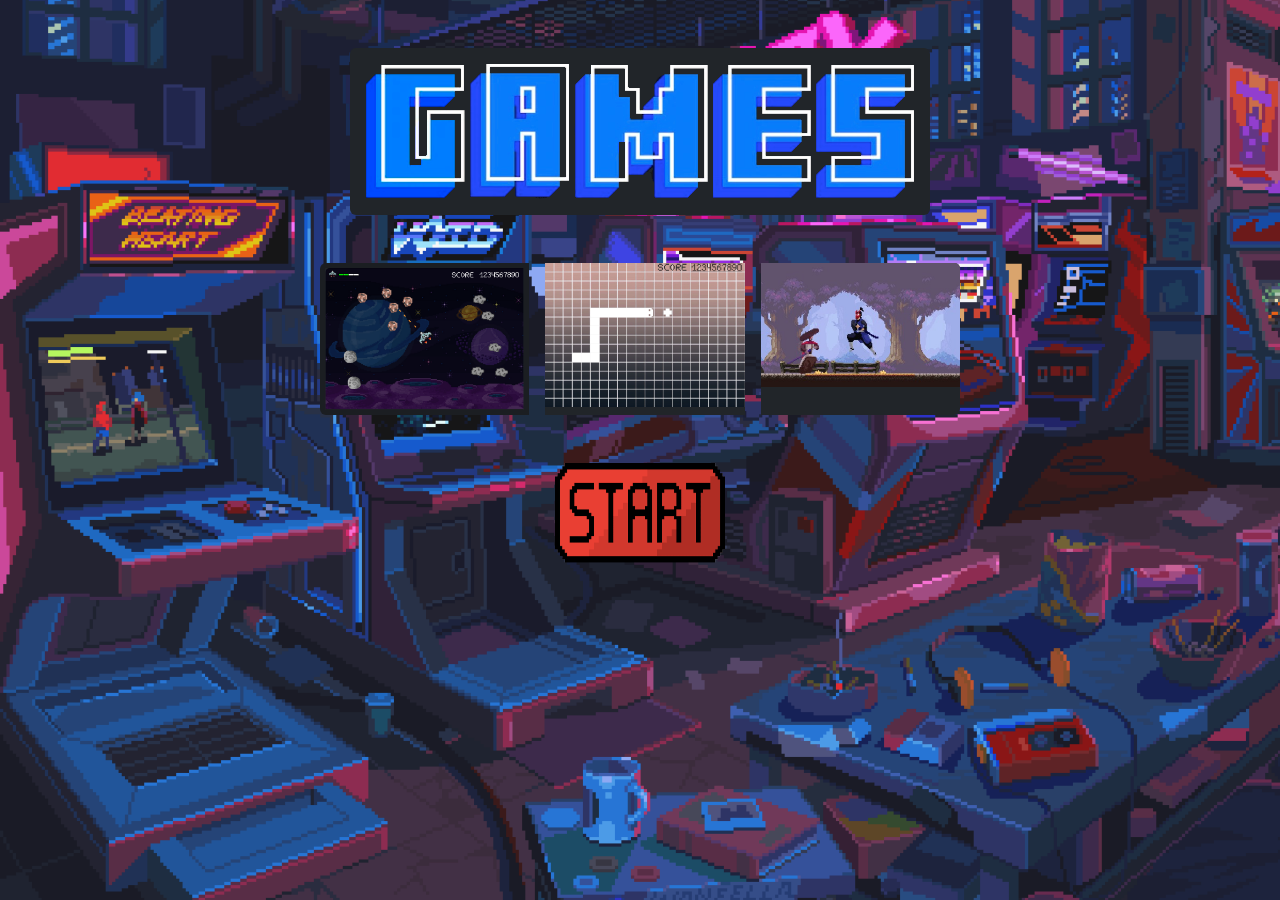
<file: index.html>
<!DOCTYPE html>
<html>
<head>
	<meta charset="utf-8">
	<meta name="viewport" content="width=device-width, initial-scale=1">
	<!-- CSS only -->
	<link href="https://cdn.jsdelivr.net/npm/bootstrap@5.2.0-beta1/dist/css/bootstrap.min.css" rel="stylesheet" integrity="sha384-0evHe/X+R7YkIZDRvuzKMRqM+OrBnVFBL6DOitfPri4tjfHxaWutUpFmBp4vmVor" crossorigin="anonymous">
	<link rel="stylesheet" type="text/css" href="css/index.css">
	<title></title>
</head>
<body>
	<div class="bg-image position-absolute bg-im ">
		<div class="bg-opc">
			<header>		
					<div class="container-fluid w-100 mt-5 d-flex justify-content-center">
						<div class="card border-0 text-center bg-dark ">
						  <div class="card-body ">
						    <img src="imgs/G.png">
						    <img src="imgs/A.png">
						    <img src="imgs/M.png">
						    <img src="imgs/E.png">
						    <img src="imgs/S.png">
						  </div>
						</div>
					</div>		
			</header>
			<main>
				<div class="d-flex justify-content-center mt-5">
					<div class="card-group w-50 border-0 ">
						<div class="card border-5 bg-dark">						
							<a href="#" target="popup" onclick="createPopupWin('spaceDefender/space.html', 'Space Defender', 1043, 590,); return false;"><img class="card-img-top " src="imgs/SpaceGame.png" alt="Space"></a>						
						</div>
						<div class="card border-0 bg-dark ms-3 me-3">
							<a href="#" target="popup" onclick="createPopupWin('snake/cobrinha.html', 'Snake', 1043, 590,); return false;"><img class="card-img-top " src="imgs/cobrinha.png" alt="cobrinha"></a>
						</div>
						<div class="card border-0 bg-dark">		
							<a href="#" target="popup" onclick="createPopupWin('game_luta/FightGame.html', 'Fight Game', 1043, 590,); return false;"><img class="card-img-top " src="imgs/SamuraiFighters.jpeg" alt="Samurai"></a>
						</div>
					</div>			
				</div>
			</main>
			<footer>
				<div class="container-fluid pt-5 d-flex justify-content-center">			
				    <img src="imgs/start.png" width="170" height="100">
				</div>
			</footer>
		</div>		
	</div>
	<script>
       function createPopupWin(pageURL, pageTitle,
                   popupWinWidth, popupWinHeight) {
           var left = (screen.width - popupWinWidth) / 2;
           var top = (screen.height - popupWinHeight) / 4;
            
           var myWindow = window.open(pageURL, pageTitle,
                   'resizable=yes, width=' + popupWinWidth
                   + ', height=' + popupWinHeight + ', top='
                   + top + ', left=' + left);
       }
	   </script>
</body>
</html>
</file>
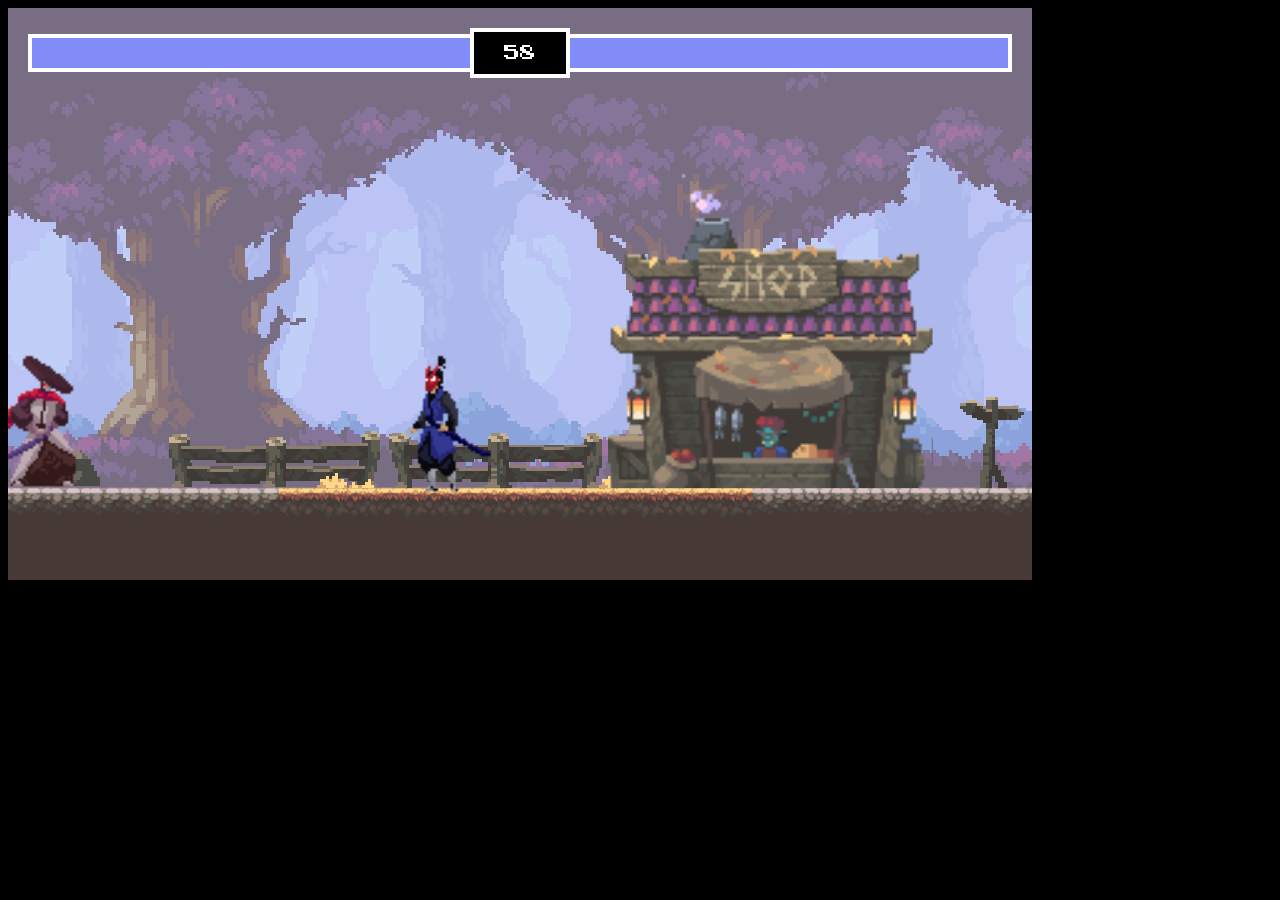
<file: game_luta/FightGame.html>
<!DOCTYPE html>
<html>
<head>
	<meta charset="utf-8">
	<meta name="viewport" content="width=device-width, initial-scale=1">
	<title>Game</title>
	<link rel="stylesheet" type="text/css" href="css/index.css">
	<link rel="preconnect" href="https://fonts.googleapis.com">
	<link rel="preconnect" href="https://fonts.gstatic.com" crossorigin>
	<link href="https://fonts.googleapis.com/css2?family=Press+Start+2P&display=swap" rel="stylesheet">
</head>
<body style="background-color: black;">
	<!-- Container Principal -->
	<div class="container">
		<!-- Container Secundário -->
		<div class="container-secundario">
			<!-- Player Health -->
			<div class="principal principal-player">
				<div class="player-hp" id="playerHealth"></div>
				<div class="auxiliar"></div>
			</div>
			<!-- Tempo -->
			<div class="tempo" id="timer">
				10
			</div>
			<!-- Enemy Health -->
			<div class="principal principal-enemy">
				<div class="enemy-hp" id="enemyHealth"></div>
				<div class="auxiliar"></div>
			</div>

			<div></div>
		</div>
		<div class="alert" id="displayText">Tie</div>
		<canvas></canvas>
	</div>
	
	<script 
	src="https://cdnjs.cloudflare.com/ajax/libs/gsap/3.10.4/gsap.min.js" integrity="sha512-VEBjfxWUOyzl0bAwh4gdLEaQyDYPvLrZql3pw1ifgb6fhEvZl9iDDehwHZ+dsMzA0Jfww8Xt7COSZuJ/slxc4Q==" crossorigin="anonymous" referrerpolicy="no-referrer"></script>
	<script type="text/javascript" src="js/utils.js"></script>
	<script type="text/javascript" src="js/classes.js"></script>
	<script type="text/javascript" src="js/index.js"></script> 
</body>
</html>
</file>
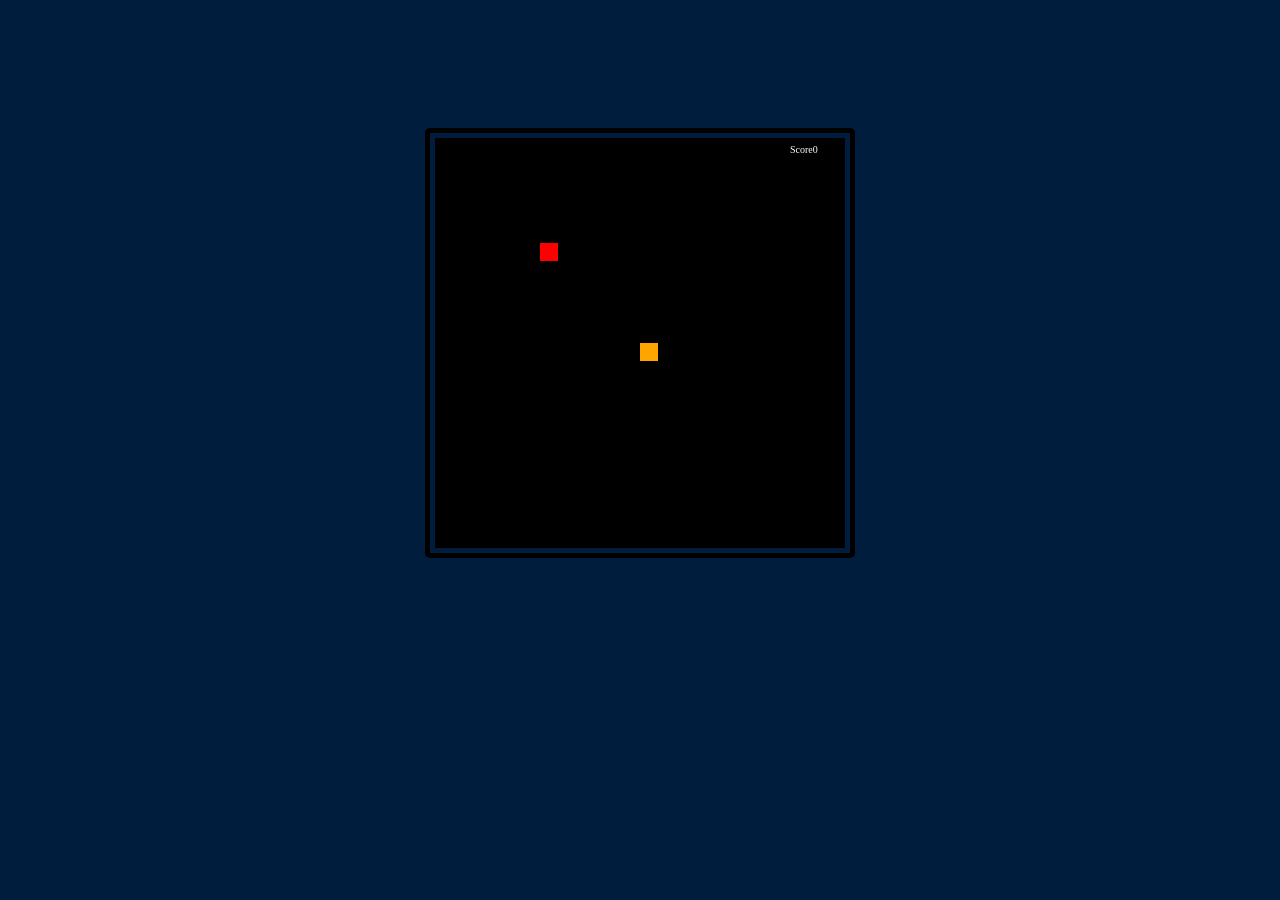
<file: snake/cobrinha.html>
<!DOCTYPE html>
<html lang="en">
<head>
    <meta charset="UTF-8">
    <meta http-equiv="X-UA-Compatible" content="IE=edge">
    <meta name="viewport" content="width=device-width, initial-scale=1.0">
    <title>Snake Game</title>
    <style>
        body{
            margin: 0;
            padding: 0;
            display: flex;
            flex-direction: column;
            justify-content: center;
            align-items: center;
            background-color: #001d3d;
            margin-top: 10%;
        }
        canvas{
            border: black 15px double;
            border-radius: 5px;

        }
    </style>
</head>

<body>
    <canvas id="game" width="400" height="400"></canvas>
    <script src="game.js"></script>
</body>
</html>
</file>
<file: css/index.css>
.bg-im
{	
	background-image: url('../imgs/bkg.gif');
	background-repeat: no-repeat;
	background-size: cover;
	height: 100%;
}
.bg-opc
{
	display: inline-block;
	background-color: white;	
	width: 100%;
	height: 100%;
	top: 0;
	left: 0;
	right: 0;
	bottom: 0;
	background: rgba(217, 217, 217, 0.1);
}
</file>
<file: game_luta/css/index.css>
*
{
	box-sizing: border-box;
	font-family: 'Press Start 2P', cursive;
}
/* Container */
.container
{
	position: relative;
	display: inline-block;
}

/* Container Secundário*/
.container-secundario
{
	position: absolute;
	display: flex;
	width: 100%;
	align-items: center;
	padding: 20px;
}

/* Barras vida */
.principal, .principal-player
{
	position: relative;
	width: 100%;
	border-top: 4px solid white;
	border-bottom: 4px solid white;
}

.principal-player
{
	display: flex;
	justify-content: flex-end;
	border-left: 4px solid white;
}

.principal-enemy
{
	border-right: 4px solid white;
}

.auxiliar
{
	background-color: red;
	height: 30px;
	width: 100%;
}

.enemy-hp, .player-hp
{
	position: absolute;
	background-color: #818CF8;
	top: 0;
	bottom: 0;	
	right: 0;
}

.enemy-hp
{
	left: 0;
}

.player-hp
{
	width: 100%;
}

/* Timer */
.tempo
{
	background-color: black;
	width: 100px;
	height: 50px;
	flex-shrink: 0;
	display: flex;
	align-items: center;
	justify-content: center;
	color: white;
	border: 4px solid white;
}

.alert
{
	position: absolute;
	color: white;
	align-items: center;
	justify-content: center;
	top: 0;
	right: 0;
	bottom: 0;
	left: 0;
	display: none;
}
</file>
